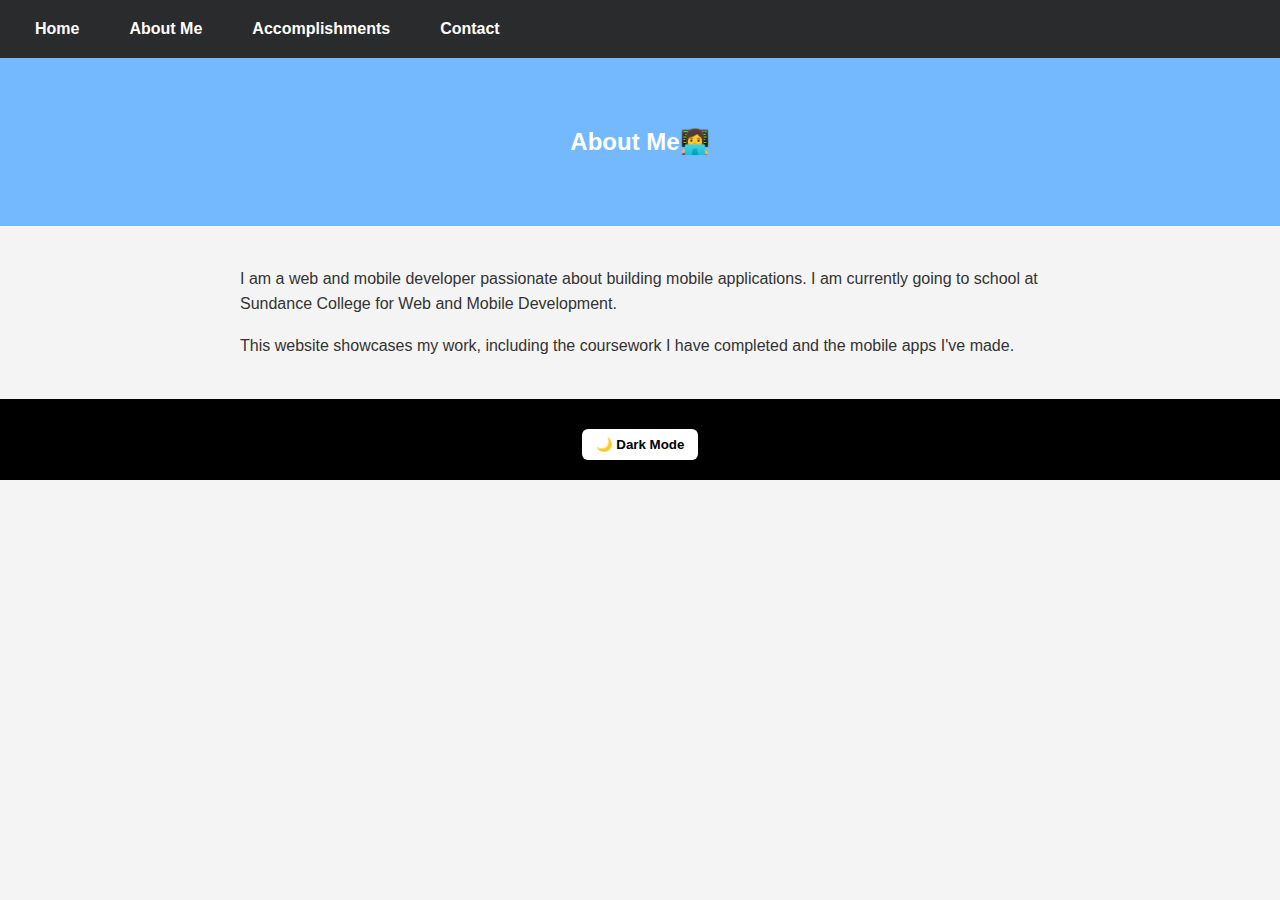
<file: about.html>
<!DOCTYPE html>
<html lang="en">
<head>
  <meta charset="UTF-8">
  <meta name="viewport" content="width=device-width, initial-scale=1.0">
  <title>About Me</title>
  <link rel="stylesheet" href="styles.css">
   <script src="script.js" defer></script>
</head>
<body>


<header>
  <nav>
    <a href="index.html">Home</a>
    <a href="about.html">About Me</a>
    <a href="accomplishments.html">Accomplishments</a>
    <a href="contact.html">Contact</a>
  </nav>
</header>
    <section class="page-banner about-banner">
        <h2>About Me👩‍💻</h2>
    </section>

<section class="content">
  
  <p>
    I am a web and mobile developer passionate about building mobile applications. I am currently going to school at Sundance College for Web and Mobile Development.</p>

  <p>
    This website showcases my work, including the coursework I have completed and the mobile apps I've made.
  </p>
</section>
    <footer>
         <button id="darkModeToggle" class="dark-toggle">🌙 Dark Mode</button>
    </footer>
  </body>
</html>
</file>
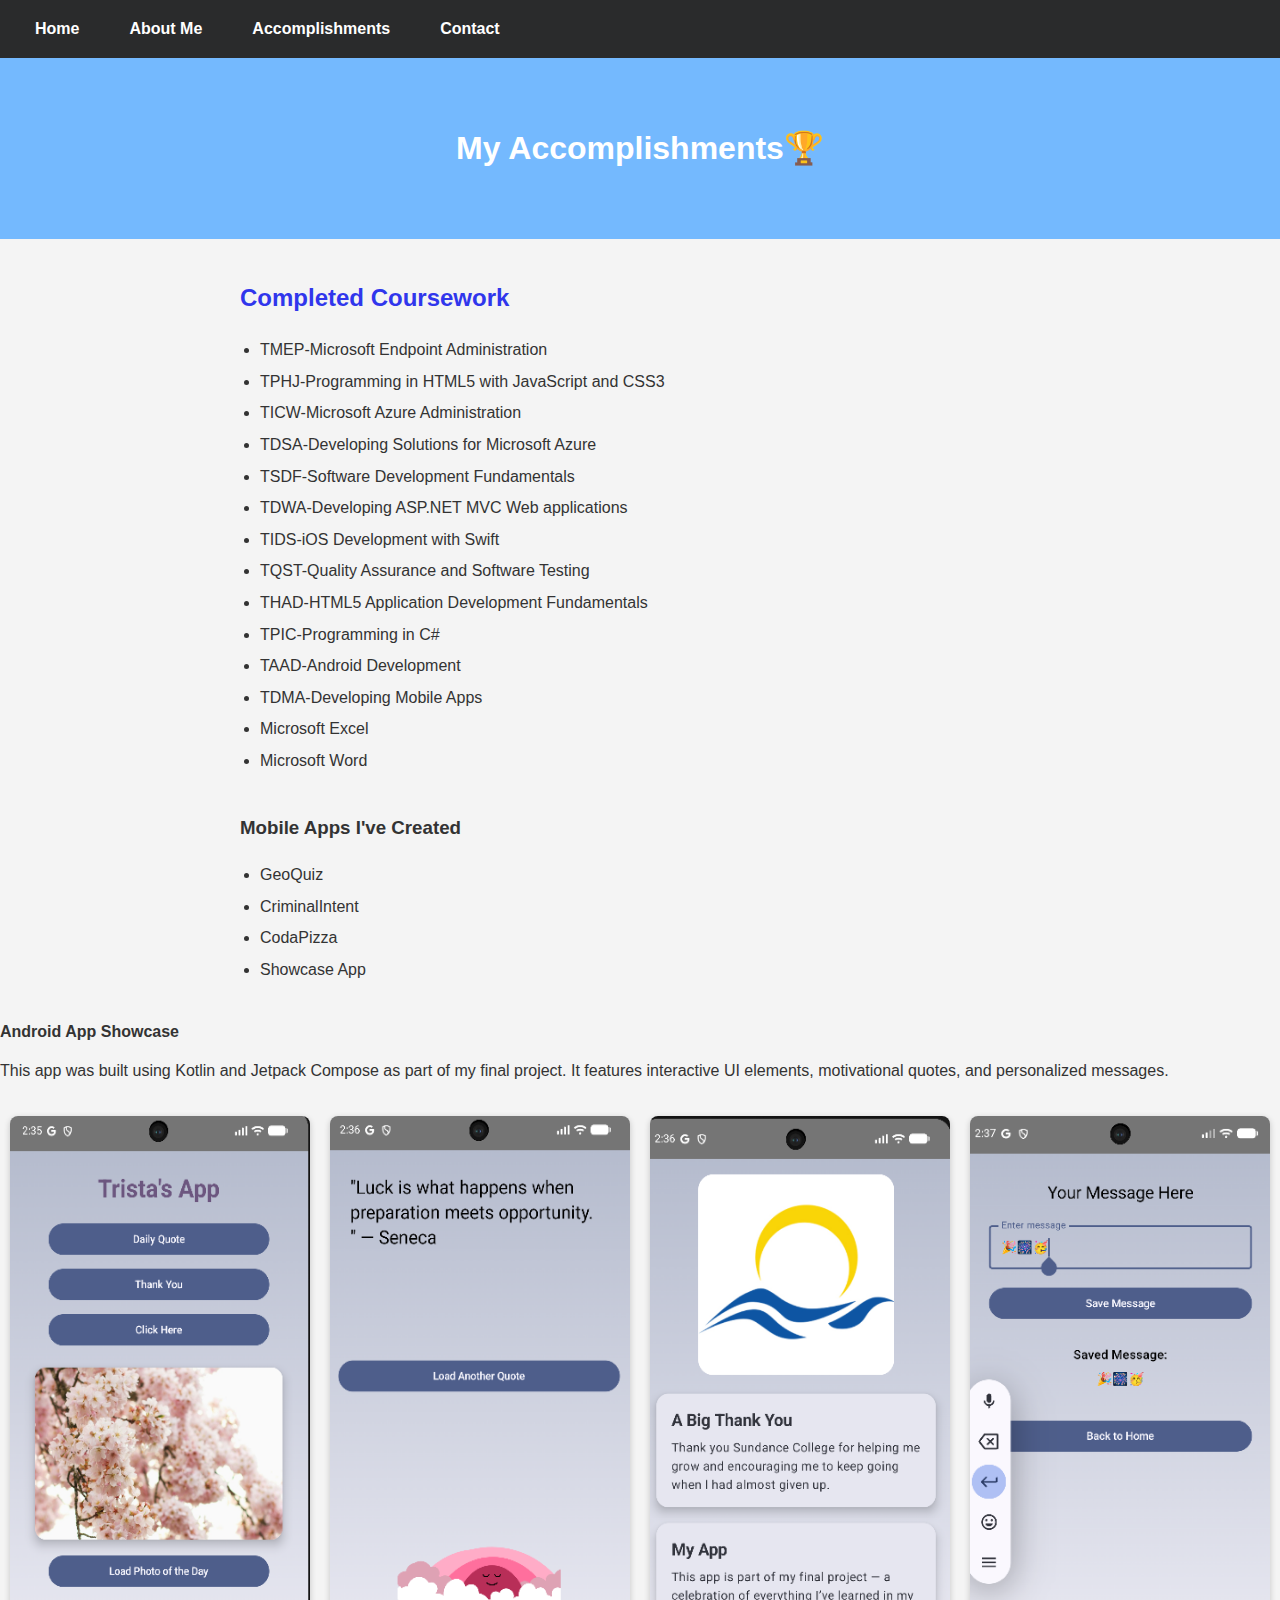
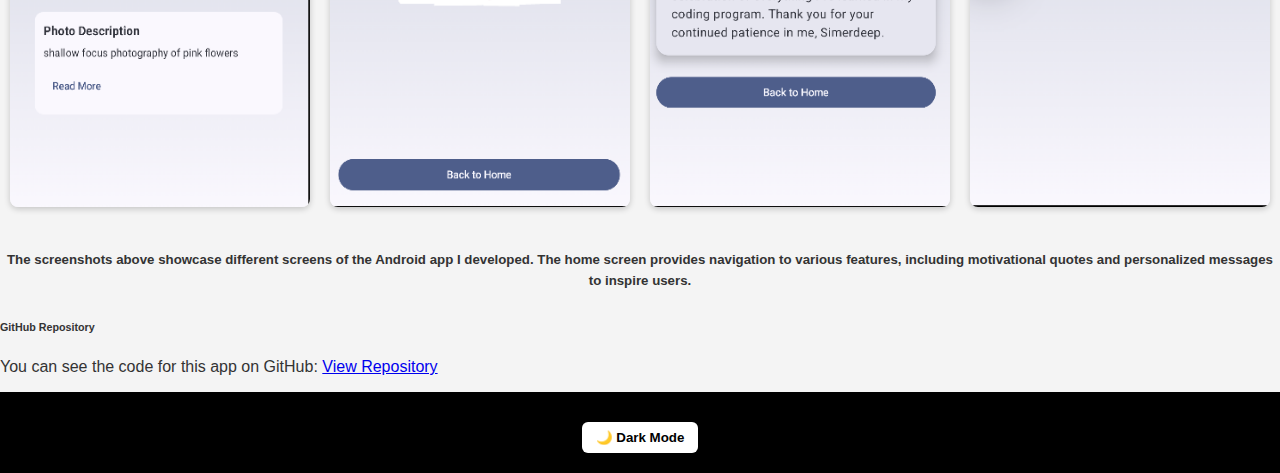
<file: accomplishments.html>
<!DOCTYPE html>
<html lang="en">
<head>
  <meta charset="UTF-8">
  <meta name="viewport" content="width=device-width, initial-scale=1.0">
  <title>My Accomplishments</title>
  <link rel="stylesheet" href="styles.css">
  <script src="script.js" defer></script>
</head>
<body>


<header>
  <nav>
    <a href="index.html">Home</a>
    <a href="about.html">About Me</a>
    <a href="accomplishments.html">Accomplishments</a>
    <a href="contact.html">Contact</a>
  </nav>
</header>
  <section class="page-banner accomplishments-banner">
    <h1>My Accomplishments🏆</h1>
  </section>
  <section class="content">
      <h2>Completed Coursework</h2>
      <ul class="course-list">
        <li>TMEP-Microsoft Endpoint Administration</li>
        <li>TPHJ-Programming in HTML5 with JavaScript and CSS3</li>
        <li>TICW-Microsoft Azure Administration</li>
        <li>TDSA-Developing Solutions for Microsoft Azure</li>
        <li>TSDF-Software Development Fundamentals</li>
        <li>TDWA-Developing ASP.NET MVC Web applications</li>
        <li>TIDS-iOS Development with Swift</li>
        <li>TQST-Quality Assurance and Software Testing</li>
        <li>THAD-HTML5 Application Development Fundamentals</li>
        <li>TPIC-Programming in C#</li>
        <li>TAAD-Android Development</li>
        <li>TDMA-Developing Mobile Apps</li>
        <li>Microsoft Excel</li>
        <li>Microsoft Word</li>
      </ul>
  </section>

  <section class="content">
    <h3>Mobile Apps I've Created</h3>
    <ul class="app-list">
      <li>GeoQuiz</li>
      <li>CriminalIntent</li>
      <li>CodaPizza</li>
      <li>Showcase App</li>
    </ul>
  </section>
  
<section>
 <h4>Android App Showcase</h4>
<p>
    This app was built using Kotlin and Jetpack Compose as part of my final project. It features interactive UI elements, motivational quotes, and personalized messages.
</p>

<div class="image-gallery">
      <img src="images/home.png/home.png" alt="App Screenshot: Home Screen">
    <img src="images/page1.png/page1.png" alt="App Screenshot: Quote Screen">
    <img src="images/page2.png/page2.png" alt="App Screenshot: Graduation Screen">
    <img src="images/page3.png/page3.png" alt="App Screenshot: Message Screen">
</div>
</section>

<section>
  <h5>
    <p class="gallery-description">
      The screenshots above showcase different screens of the Android app I developed. The home screen provides navigation to various features, including motivational quotes and personalized messages to inspire users.
    </p>  
 </h5>
</section>
<section>
  <h6>GitHub Repository</h6>
<p>
    You can see the code for this app on GitHub:
    <a href="https://github.com/5842377/5842377" target="_blank">View Repository</a>
</p>
</section>
    <footer>
       <button id="darkModeToggle" class="dark-toggle">🌙 Dark Mode</button>
    </footer>
</body>
</html>
</file>
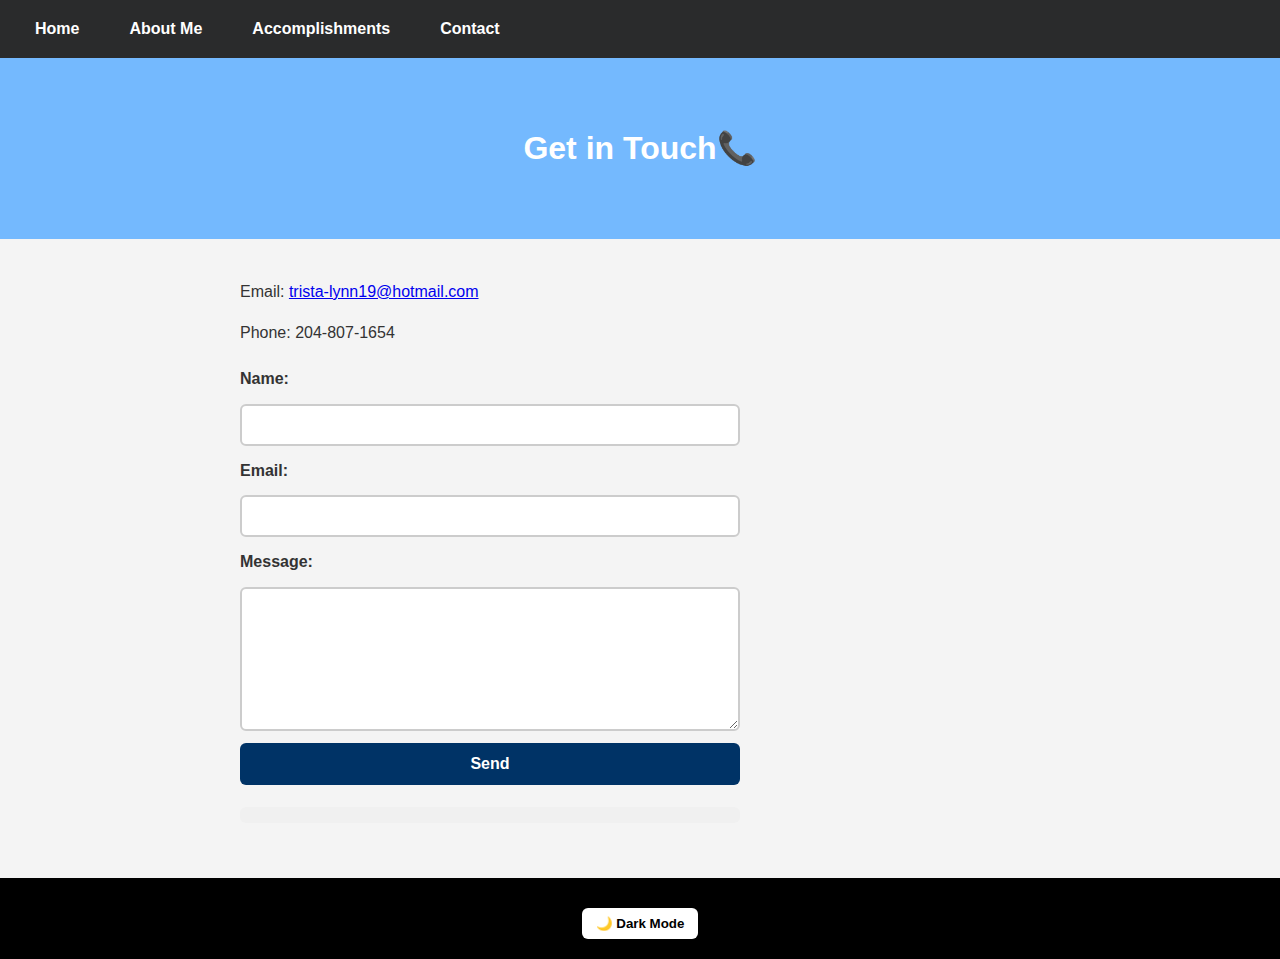
<file: contact.html>
<!DOCTYPE html>
<html lang="en">
<head>
    <meta charset="UTF-8">
    <meta name="viewport" content="width=device-width, initial-scale=1.0">
    <title>Contact Me</title>
    <link rel="stylesheet" href="styles.css">
    <script src="script.js" defer></script>
</head>
<body>

    <header>
        <nav>
         <a href="index.html">Home</a>
         <a href="about.html">About Me</a>
         <a href="accomplishments.html">Accomplishments</a>
         <a href="contact.html">Contact</a>
        </nav>
    </header>


    <section class="page-banner contact-banner">
        <h1>Get in Touch📞</h1>
    </section>
 <section class="content">
    <p>Email: <a href="mailto:trista-lynn19@hotmail.com">trista-lynn19@hotmail.com</a></p>
    <p>Phone: 204-807-1654</p>

    <form id="contact-form" action="#" method="POST">
        <label for="name">Name:</label>
        <input type="text" id="name" name="name" required>

        <label for="email">Email:</label>
        <input type="email" id="email" name="email" required>

        <label for="message">Message:</label>
        <textarea id="message" name="message" required></textarea>

        <button type="submit">Send</button>

        <p id="form-message"></p>
    </form>
</section>

    <footer>
        <button id="darkModeToggle" class="dark-toggle">🌙 Dark Mode</button>
    </footer>
</body>
</html>
</file>
<file: styles.css>
body {
    margin: 0;
    font-family: Arial, sans-serif;
    background-color: #f4f4f4;
    color: #333;
}

.content {
    max-width: 800px;
    margin: 40px auto;
    padding: 0 20px;
    line-height: 1.6;
}
form {
    display: flex;
    flex-direction: column;
    gap: 12px;
    max-width: 500px;
    margin-top: 20px;
}
form label {
    font-weight: bold;
}
form input,
form textarea {
    padding: 10px;
    border: 2px solid #ccc;
    border-radius: 6px;
    font-size: 1rem;
}
form textarea {
    height: 120px;
    resize: vertical;
}
form button {
    padding: 12px;
    background: #003366;
    color: white;
    border: none;
    border-radius: 6px;
    cursor: pointer;
    font-size: 1rem;
    font-weight: bold;
}

form button:hover {
    background: #0055aa;
}

#form-message {
    margin-top: 10px;
    font-weight: bold;
    color: black;
    background-color: #f0f0f0;
    padding: 8px;
    border-radius: 6px;
}
header {
    background-color: #000103d3;
    color: rgb(10, 10, 10);
    padding: 20px;
    text-align: center;
}
header nav {
    display: flex;
    gap: 20px;
    flex-wrap: wrap;
}
nav a {
    color: white;
    margin: 0 15px;
    text-decoration: none;
    font-weight: bold;
}

nav a:hover {
    text-decoration: underline;
}


.hero {
    padding: 60px 20px;
    text-align: center;
    background: #e6f0ff;
}

.hero h2 {
    font-size: 2.5rem;
    margin-bottom: 10px;
}

.hero p {
    font-size: 1.2rem;
    opacity: 0.9;
}
.hero-image img {
    width: 100%;
    max-height: 400px;
    object-fit: cover;
    border-radius: 10px;
    margin-bottom: 20px;
}
.home-banner {
    background: linear-gradient(135deg, #ff6f00, #ff8f00);
}
.contact-banner {
    background: linear-gradient(135deg, #0066cc, #3399ff);
}

.page-banner {
    text-align: center;
    padding: 50px 20px;
    background: #74b9fe;
    color: white;
}

.course-list,
.app-list {
    list-style-type: disc;
    padding-left: 20px;
    margin-top: 10px;
    line-height: 1.6;
}

.course-list li,
.app-list li {
    margin-bottom: 6px;
}

.content h2 {
    margin-top: 40px;
    color: #3036ec;
}

.content p {
    margin-bottom: 15px;
}

.projects {
    padding: 40px 20px;
}

.project-list {
    display: flex;
    flex-direction: column;
    gap: 30px;
}

.project-item {
    background: white;
    padding: 20px;
    border-radius: 10px;
    box-shadow: 0 2px 6px rgba(0,0,0,0.1);
}
.project-item {
    width: 100%;
    max-width: 500px;
    margin: 0 auto 20px;
}
.image-gallery {
    display: flex;
    flex-wrap: wrap;
    gap: 20px;
    justify-content: center;
    padding: 20px 0;
}
.image-gallery img {
    max-width: 100%;
    width: 300px;
    height: auto;
    border-radius: 8px;
    box-shadow: 0 2px 6px rgba(0,0,0,0.2);
    transition: transform 0.3s ease;
}

.image-gallery img:hover {
    transform: scale(1.05);
}

@media (max-width: 600px) {
    .image-gallery img {
        height: 200px;
    }
}

footer {
    text-align: center;
    padding: 20px;
    background: #000000;
    color: white;
}
@media (max-width: 600px) {
    nav a {
        display: block;
        margin: 10px 0;
    }
}
.gallery-description {
    text-align: center;
    margin-top: 10px;
    margin-bottom: 30px;
    line-height: 1.6;
}
.dark-mode {
    background-color: #1a1a1a;
    color: #f4f4f4;
}

.dark-mode header {
    background-color: #000000;
}

.dark-mode nav a {
    color: #ffffff;
}

.dark-mode .content {
    background-color: transparent;
}

.dark-mode .project-item {
    background: #2a2a2a;
    box-shadow: 0 2px 6px rgba(255,255,255,0.1);
}

.dark-mode .page-banner {
    box-shadow: 0 4px 10px rgba(255,255,255,0.2);
}
.dark-toggle {
    margin-top: 10px;
    padding: 8px 14px;
    background: #ffffff;
    border: none;
    border-radius: 6px;
    cursor: pointer;
    font-weight: bold;
}
.dark-mode .dark-toggle {
    background: #333333;
    color: white;
}
@media (max-width: 768px) {
    body {
        font-size: 16px;
    }
    header nav {
        flex-direction: column;
        gap: 10px;
        text-align: center;
    }
    .page-banner h1,
    .page-banner h2 {
        font-size: 1.8rem;
        text-align: center;
    }
    .content {
        padding: 20px;
    }
    form {
        width: 100%;
    }
    form input,
    form textarea {
        font-size: 1rem;
    }
    footer {
        text-align: center;
        padding: 20px;
    }
}
@media (max-width: 480px) {
    .page-banner h1,
    .page-banner h2 {@media (max-width: 768px) {
    header {
        padding: 15px;
    }

    nav a {
        margin: 8px 0;
    }

    .page-banner {
        padding: 30px 15px;
    }

    .content {
        margin: 20px auto;
    }

    .project-item {
        padding: 15px;
    }
}

@media (max-width: 480px) {
    header {
        padding: 10px;
    }

    .hero h2 {
        font-size: 1.8rem;
    }

    .hero p {
        font-size: 1rem;
    }

    .image-gallery img {
        height: 160px;
    }

    footer {
        padding: 15px;
    }
}

        font-size: 1.5rem;
    }
    nav a {
        font-size: 1rem;
    }
    .dark-toggle {
        width: 100%;
        margin-top: 10px;
    }
}
</file>
